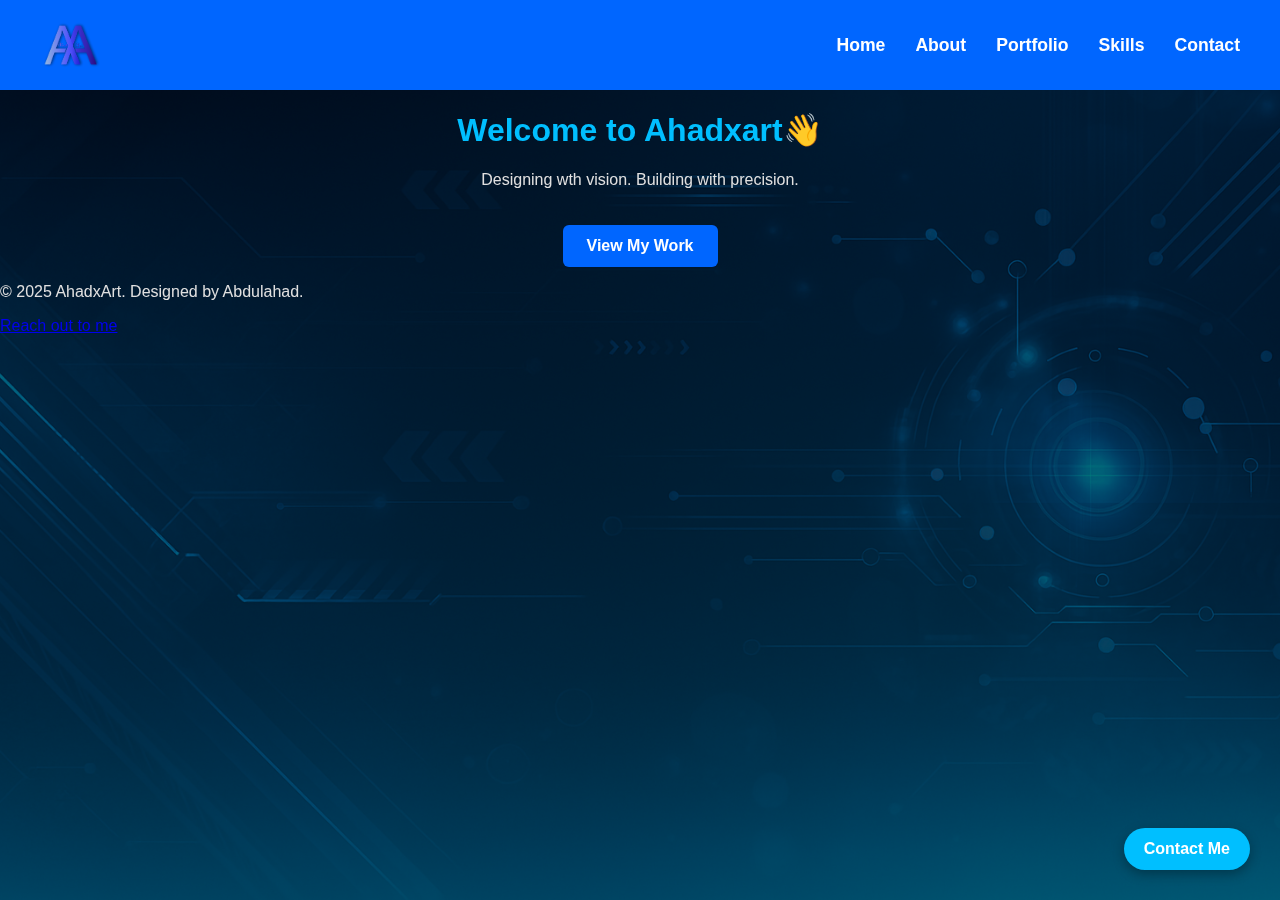
<file: index.html>
<!DOCTYPE html>
<html lang="en">
<head>
    <meta charset="UTF-8">
    <meta name="viewport" content="width=device-width, initial-scale=1.0">
    <title>Ahadxart</title>
    <link rel="stylesheet" href="style.css">
</head>
<body>
    <img src="backgroung.png"class="bg-img" alt="Background"> 
    <div class="overlay"></div>

    <header>
        <img src="kk.png" alt="Ahadxart logo" class="logo">
        <nav  >
            <ul class="nav-link">
                <li><a href="index.html">Home</a></li>
                <li><a href="about.html">About</a></li>
                <li><a href="portfolio.html">Portfolio</a></li>
                <li><a href="skills.html">Skills</a></li>
                <li><a href="contact.html">Contact</a></li>
            </ul>
        </nav>
    </header>
    <main>
        <section class="hero">
            <h1>Welcome to Ahadxart👋</h1>
            <p>Designing wth vision. Building with precision.</p>
            <a href="./portfolio.html" class="cta-button">View My Work</a>
        </section>
    </main>
    <a href="contact.html" class="contact-float">Contact Me</a>

   <footer>
  <p>&copy; 2025 AhadxArt. Designed by Abdulahad.</p>
  <p><a href="contact.html" class="footer-contact">Reach out to me</a></p>
</footer>
</body>
</html>
</file>
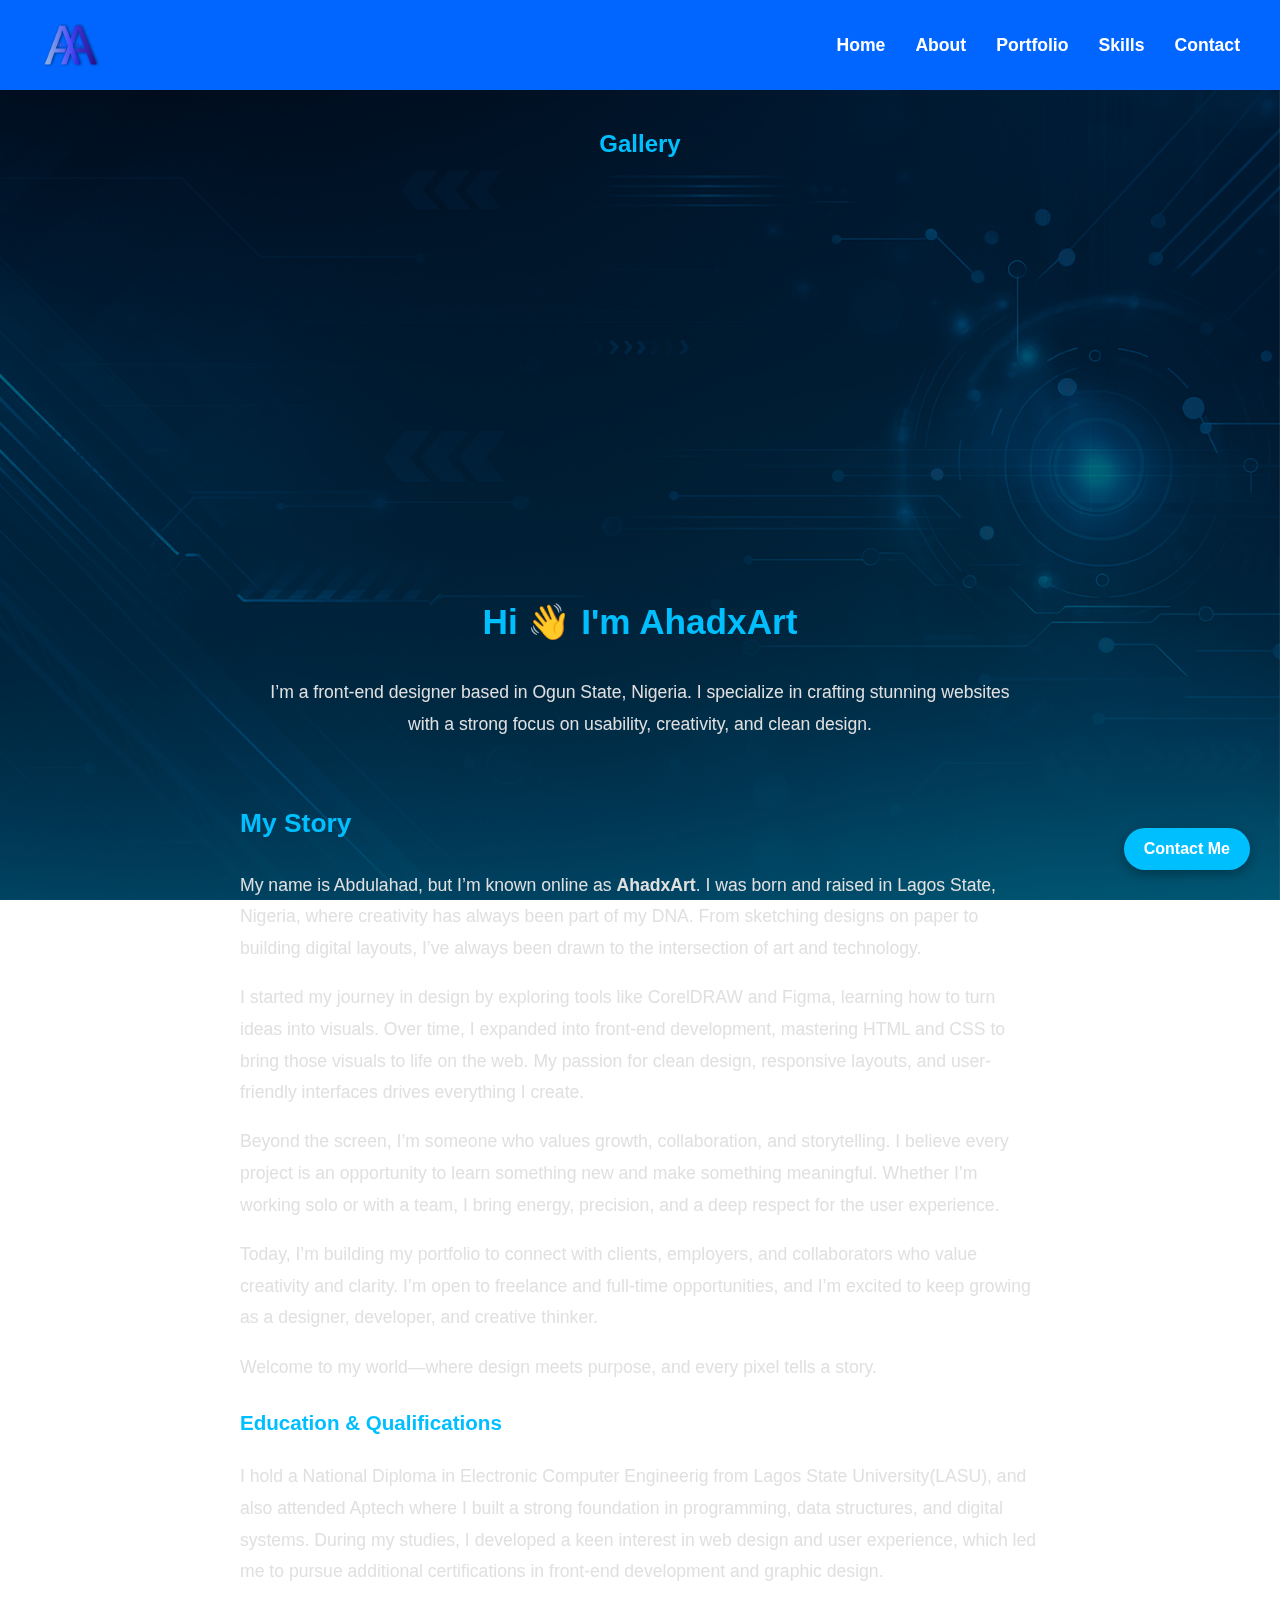
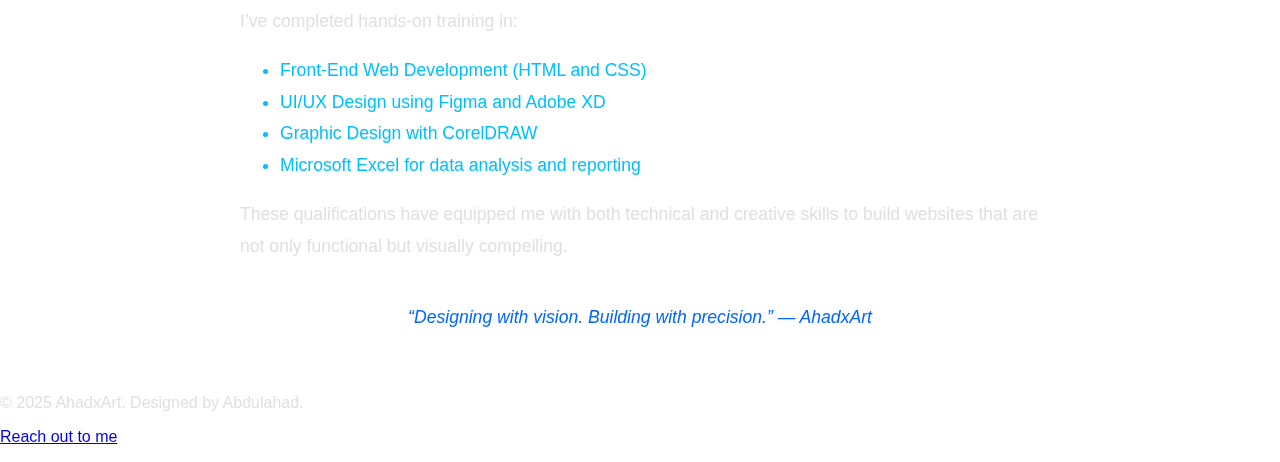
<file: about.html>
<!DOCTYPE html>
<html lang="en">
<head>
  <meta charset="UTF-8">
  <title>About Me - AhadxArt</title>
  <link rel="stylesheet" href="style.css">
  
</head>
<body>
  <img src="backgroung.png"class="bg-img" alt="Background">
    <div class="overlay"></div>

    <header>
        <img src="kk.png" alt="Ahadxart logo" class="logo">
        <nav>
            <ul class="nav-link">
                <li><a href="index.html">Home</a></li>
                <li><a href="about.html">About</a></li>
                <li><a href="portfolio.html">Portfolio</a></li>
                <li><a href="skills.html">Skills</a></li>
                <li><a href="contact.html">Contact</a></li>
            </ul>
        </nav>
    </header>

  <main>
    <section class="slideshow">
      <h2>Gallery</h2>
      <div class="slide-container"> 
        <img src="IMG-20250925-WA0005.jpg" class="slide" alt="AKOBADA 2">
        <img src="IMG-20250925-WA0004.jpg" class="slide" alt="AKOBADA 3">
        <img src="IMG-20250925-WA0003.jpg" alt="AKOBADA" class="slide">
      </div>
    </section>


    <section class="bio-section"> 
        <section class="about-section">
      <h1>Hi 👋 I'm AhadxArt</h1>
      
      <p>
        I’m a front-end designer based in Ogun State, Nigeria. I specialize in crafting stunning websites with a strong focus on usability, creativity, and clean design.
      </p>
    </section>
        
  <h2>My Story</h2>
  <p>
    My name is Abdulahad, but I’m known online as <strong>AhadxArt</strong>. I was born and raised in Lagos State, Nigeria, where creativity has always been part of my DNA. From sketching designs on paper to building digital layouts, I’ve always been drawn to the intersection of art and technology.
  </p>

  <p>
    I started my journey in design by exploring tools like CorelDRAW and Figma, learning how to turn ideas into visuals. Over time, I expanded into front-end development, mastering HTML and CSS to bring those visuals to life on the web. My passion for clean design, responsive layouts, and user-friendly interfaces drives everything I create.
  </p>

  <p>
    Beyond the screen, I’m someone who values growth, collaboration, and storytelling. I believe every project is an opportunity to learn something new and make something meaningful. Whether I’m working solo or with a team, I bring energy, precision, and a deep respect for the user experience.
  </p>

  <p>
    Today, I’m building my portfolio to connect with clients, employers, and collaborators who value creativity and clarity. I’m open to freelance and full-time opportunities, and I’m excited to keep growing as a designer, developer, and creative thinker.
  </p>

  <p>
    Welcome to my world—where design meets purpose, and every pixel tells a story.
  </p>
    <h3>Education & Qualifications</h3>
  <p>
    I hold a National Diploma in Electronic Computer Engineerig from Lagos State University(LASU), and also attended Aptech where I built a strong foundation in programming, data structures, and digital systems. During my studies, I developed a keen interest in web design and user experience, which led me to pursue additional certifications in front-end development and graphic design.
  </p>

  <p>
    I’ve completed hands-on training in:
    <ul>
      <li>Front-End Web Development (HTML and CSS)</li>
      <li>UI/UX Design using Figma and Adobe XD</li>
      <li>Graphic Design with CorelDRAW</li>
      <li>Microsoft Excel for data analysis and reporting</li>
    </ul>
  </p>

  <p>
    These qualifications have equipped me with both technical and creative skills to build websites that are not only functional but visually compelling.
  </p>
  <blockquote class="signature">
  “Designing with vision. Building with precision.” — AhadxArt
</blockquote>
</section>
  </main>
  <a href="contact.html" class="contact-float">Contact Me</a>

  <footer>
  <p>&copy; 2025 AhadxArt. Designed by Abdulahad.</p>
  <p><a href="contact.html" class="footer-contact">Reach out to me</a></p>
</footer>
   <script>
    const slides = document.querySelectorAll('.slide');
    let current = 0;

    setInterval(() => {
      slides[current].classList.remove('active');
      current = (current + 1) % slides.length;
      slides[current].classList.add('active');
    }, 3000);
  </script>

</body>
</html>
</file>
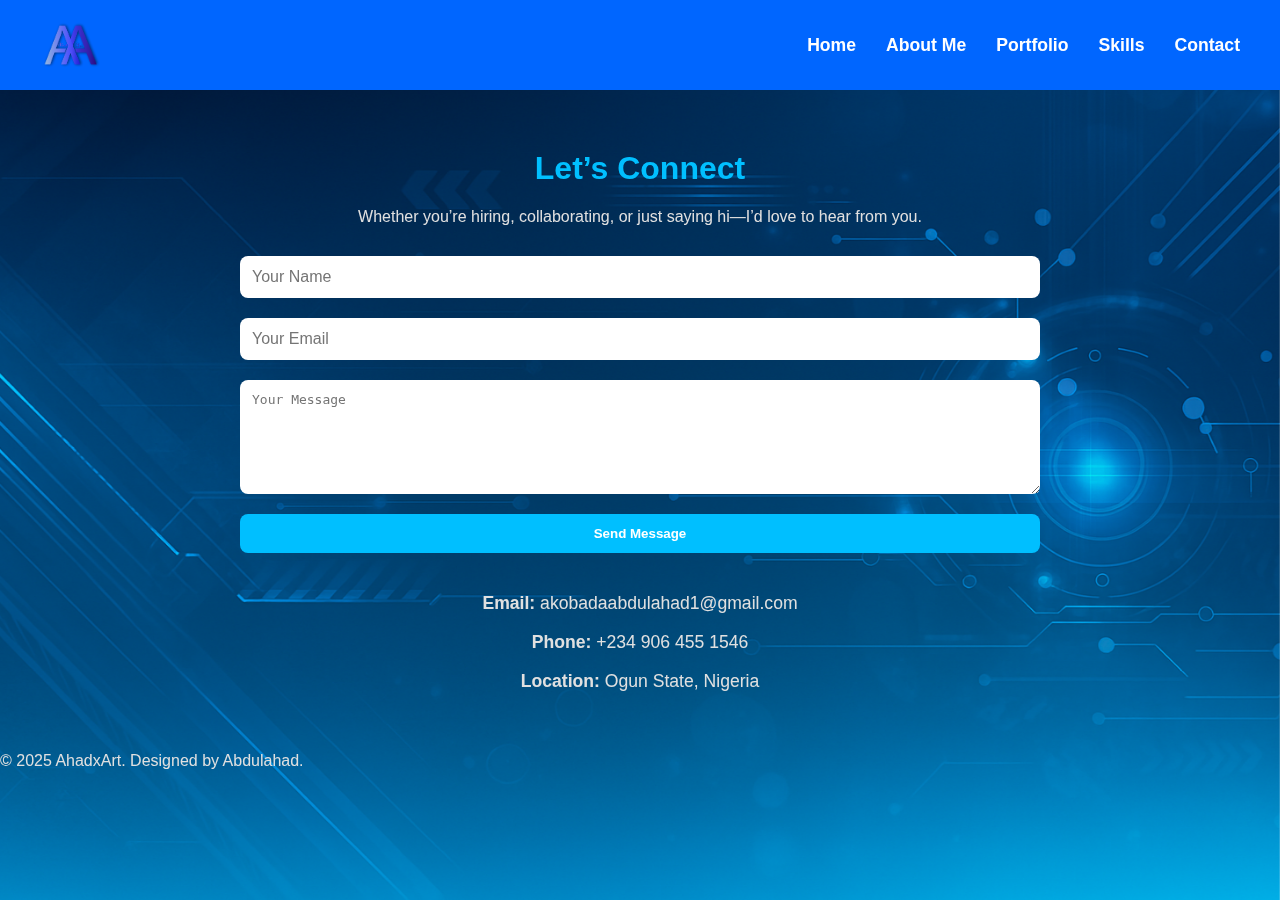
<file: contact.html>
<!DOCTYPE html>
<html lang="en">
<head>
  <meta charset="UTF-8">
  <title>Contact - AhadxArt</title>
  <link rel="stylesheet" href="./style.css">
</head>
<body>
  <img src="backgroung.png"class="bg-img" alt="Background">
  <header>
    <img src="kk.png" alt="AhadxArt Logo" class="logo">
    <nav>
      <ul class="nav-link">
        <li><a href="index.html">Home</a></li>
        <li><a href="about.html">About Me</a></li>
        <li><a href="portfolio.html">Portfolio</a></li>
        <li><a href="skills.html">Skills</a></li>
        <li><a href="contact.html">Contact</a></li>
      </ul>
    </nav>
  </header>

  <main>
    <section class="contact-section">
      <h1>Let’s Connect</h1>
      <p>Whether you’re hiring, collaborating, or just saying hi—I’d love to hear from you.</p>

      <form class="contact-form" action="https://formspree.io/f/xnngoynb"
  method="POST">
  <input type="text" name="name" placeholder="Your Name" required>
  <input type="email" name="email" placeholder="Your Email" required>
  <textarea name="message" rows="6" placeholder="Your Message" required></textarea>
  <button type="submit">Send Message</button>
</form>



      <div class="contact-info">
        <p><strong>Email:</strong> akobadaabdulahad1@gmail.com</p>
        <p><strong>Phone:</strong> +234 906 455 1546</p>
        <p><strong>Location:</strong> Ogun State, Nigeria</p>
      </div>
    </section>
  </main>

  <footer>
    <p>&copy; 2025 AhadxArt. Designed by Abdulahad.</p>
  </footer>
</body>
</html>
</file>
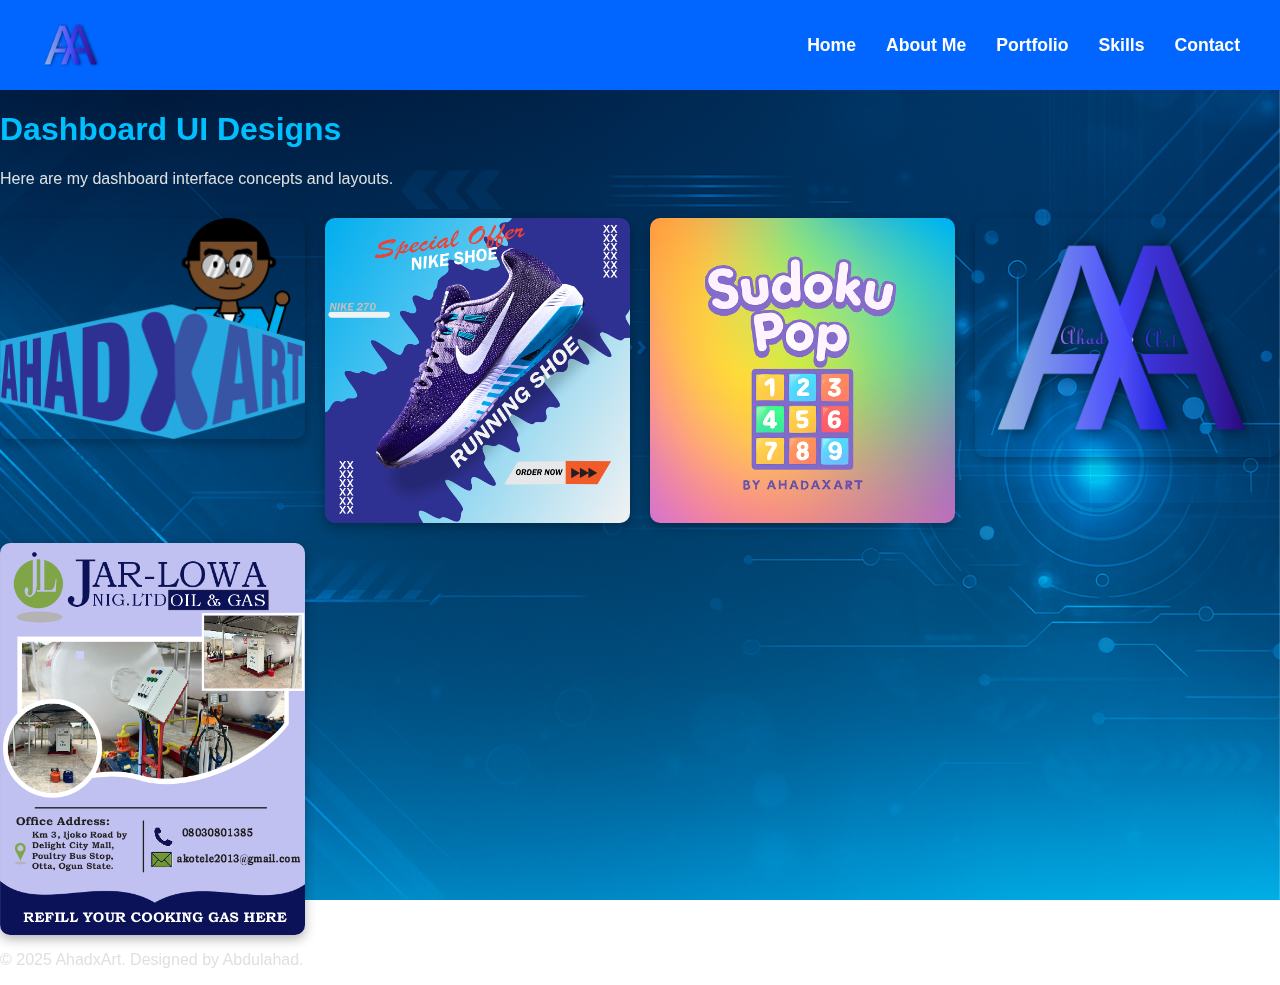
<file: dasboard.html>
<!DOCTYPE html>
<html lang="en">
<head>
  <meta charset="UTF-8">
  <title>Dashboard UI - AhadxArt</title>
  <link rel="stylesheet" href="style.css">
</head>
<body>
      <img src="backgroung.png"class="bg-img" alt="Background">
  <header>
    <img src="kk.png" alt="AhadxArt Logo" class="logo">
    
    <nav id="nav">
      <ul class="nav-link">
        <li><a href="index.html">Home</a></li>
        <li><a href="about.html">About Me</a></li>
        <li><a href="portfolio.html">Portfolio</a></li>
        <li><a href="skills.html">Skills</a></li>
        <li><a href="contact.html">Contact</a></li>
      </ul>
    </nav>
  </header>

  <main>
    <section class="dashboard-gallery">
      <h1>Dashboard UI Designs</h1>
      <p>Here are my dashboard interface concepts and layouts.</p>

      <div class="gallery-grid">
        <img src="./LOGO Icon.png" alt="Dashboard Design 1">
        <img src="./shoe.png" alt="Dashboard Design 2">
        <img src="./logo2.png" alt="Dashboard Design 3">
        <img src="./kk.png" alt="Dashboard Design 3">
        <img src="./screenshot_2025-07-18_130849.png" alt="Dashboard Design 3">
        <!-- Add more images as needed -->
      </div>
    </section>
  </main>

  <footer>
    <p>&copy; 2025 AhadxArt. Designed by Abdulahad.</p>
  </footer>

  <script>
    const toggle = document.getElementById('menu-toggle');
    const nav = document.getElementById('nav');
    toggle.addEventListener('click', () => {
      nav.classList.toggle('active');
    });
  </script>
</body>
</html>
</file>
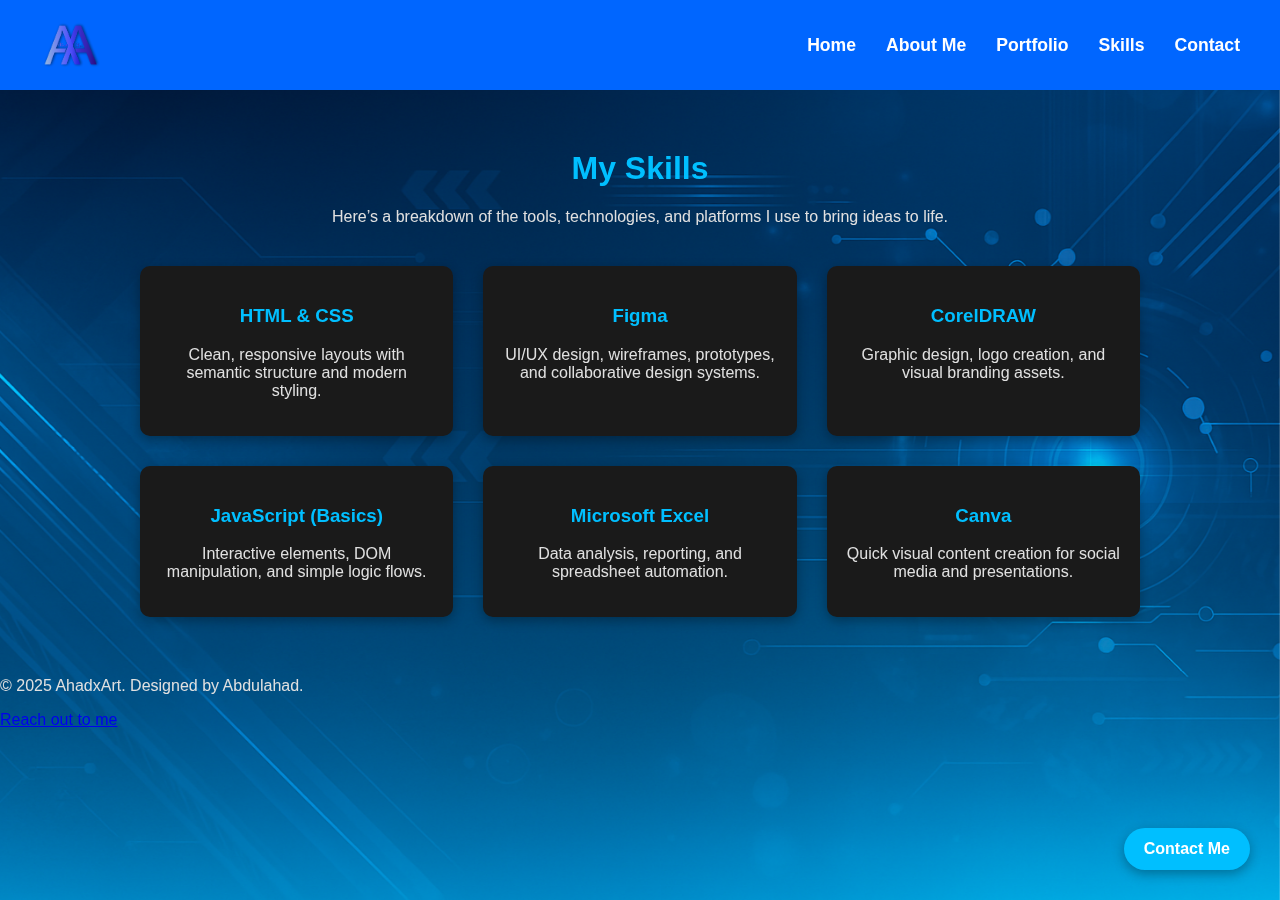
<file: skills.html>
<!DOCTYPE html>
<html lang="en">
<head>
  <meta charset="UTF-8">
  <title>Skills - AhadxArt</title>
  <link rel="stylesheet" href="./style.css">
</head>
<body>
  <img src="backgroung.png"class="bg-img" alt="Background">
 
  <header>
    <img src="kk.png" alt="AhadxArt Logo" class="logo">
    <nav>
      <ul class="nav-link">
        <li><a href="index.html">Home</a></li>
        <li><a href="about.html">About Me</a></li>
        <li><a href="portfolio.html">Portfolio</a></li>
        <li><a href="skills.html">Skills</a></li>
        <li><a href="contact.html">Contact</a></li>
      </ul>
    </nav>
  </header>

  <main>
    <section class="skills-section">
      <h1>My Skills</h1>
      <p>Here’s a breakdown of the tools, technologies, and platforms I use to bring ideas to life.</p>

      <div class="skills-grid">
        <div class="skill-card">
          <h3>HTML & CSS</h3>
          <p>Clean, responsive layouts with semantic structure and modern styling.</p>
        </div>

        <div class="skill-card">
          <h3>Figma</h3>
          <p>UI/UX design, wireframes, prototypes, and collaborative design systems.</p>
        </div>

        <div class="skill-card">
          <h3>CorelDRAW</h3>
          <p>Graphic design, logo creation, and visual branding assets.</p>
        </div>

        <div class="skill-card">
          <h3>JavaScript (Basics)</h3>
          <p>Interactive elements, DOM manipulation, and simple logic flows.</p>
        </div>

        <div class="skill-card">
          <h3>Microsoft Excel</h3>
          <p>Data analysis, reporting, and spreadsheet automation.</p>
        </div>

        <div class="skill-card">
          <h3>Canva</h3>
          <p>Quick visual content creation for social media and presentations.</p>
        </div>
      </div>
    </section>
  </main>
  <a href="contact.html" class="contact-float">Contact Me</a>

  <footer>
  <p>&copy; 2025 AhadxArt. Designed by Abdulahad.</p>
  <p><a href="contact.html" class="footer-contact">Reach out to me</a></p>
</footer>
</body>
</html>
</file>
<file: style.css>
body{
    margin: 0;
    font-family: 'Segoe UI', Tahoma, Geneva, Verdana, sans-serif;
  background-size: cover;
  background-position: center;
  background-repeat: no-repeat;
  background-attachment: fixed;
  color: white;
}

header{
    display: flex;
    justify-content: space-between;
    align-items: center;
    padding: 20px 40px;
    background-color: #0066ff;
    color: white;
    
}
.logo{
    height: 50px;
}
.nav-link{
    list-style: none;
    width: 100%;
    display: flex;
    gap: 30px;
    margin: 0;
    padding: 0;
}
.nav-link a{
    color: white;
    text-decoration: none;
    display: flex;
    font-weight: bold;
    font-size: 1.1em;
  transition: color 0.3s ease;
}
.hero{
    text-align: center;
    padding: 100p 20px;
}
.cta-button{
    display: inline-block;
    padding: 12px 24px;
    background-color: #0066ff;
    color: white;
    text-decoration: none;
    border-radius: 6px;
    font-weight: bold;
    margin-top: 20px;
}
.bio-section {
  max-width: 800px;
  margin: 60px auto;
  padding: 0 20px;
  line-height: 1.8;
  font-size: 1.1em;
  color: #333;
}
.signature {
  font-style: italic;
  text-align: center;
  margin-top: 40px;
  color: #0066ff;
}
.about-section {
  max-width: 800px;
  margin: 60px auto;
  padding: 0 20px;
  text-align: center;
}

.profile-pic {
  width: 180px;
  height: auto;
  border-radius: 50%;
  box-shadow: 0 4px 12px rgba(0, 0, 0, 0.3);
  margin: 20px 0;
}

.slideshow {
  max-width: 400px;
  margin: 40px auto;
  text-align: center;
  height: 400px;
}

.slide-container {
  position: relative;
  overflow: hidden;
  border-radius: 10px;
  box-shadow: 0 4px 12px rgba(0, 0, 0, 0.3);
}

.slide {
width: 100%;
  height: 400px; /* or any fixed height you prefer */
  object-fit: cover;
  display: none;
  transition: opacity 1s ease-in-out;

}

.slide.active {
  display: block;
}

.overlay {
  position: fixed;
  top: 0;
  left: 0;
  width: 100%;
  height: 100%;
  background: rgba(0, 0, 0, 0.5); /* adjust opacity */
  z-index: -1;
}
h1, h2, h3, ul {
  color: #00bfff;
}

p {
  color: #e0e0e0;
}
.portfolio-section {
  max-width: 1000px;
  margin: 60px auto;
  padding: 0 20px;
  text-align: center;
}

.project-grid {
  display: grid;
  grid-template-columns: repeat(auto-fit, minmax(280px, 1fr));
  gap: 30px;
  margin-top: 40px;
}

.project-card {
  background-color: #1a1a1a;
  padding: 20px;
  border-radius: 10px;
  box-shadow: 0 4px 12px rgba(0, 0, 0, 0.3);
  color: white;
}

.project-card img {
  width: 100%;
  border-radius: 8px;
  margin-bottom: 15px;
}

.project-button {
  display: inline-block;
  padding: 10px 20px;
  background-color: #00bfff;
  color: white;
  text-decoration: none;
  border-radius: 6px;
  font-weight: bold;
  margin-top: 10px;
}

.project-button:hover {
  background-color: #0066ff;
}
.project-card img {
  width: 100%;
  border-radius: 8px;
  margin-bottom: 15px;
  transition: transform 0.4s ease;
}

.project-card img:hover {
  transform: scale(1.05);
}
.project-card img:hover {
  transform: scale(1.05);
  box-shadow: 0 0 20px rgba(0, 191, 255, 0.6);
}
.skills-section {
  max-width: 1000px;
  margin: 60px auto;
  padding: 0 20px;
  text-align: center;
}

.skills-grid {
  display: grid;
  grid-template-columns: repeat(auto-fit, minmax(250px, 1fr));
  gap: 30px;
  margin-top: 40px;
}

.skill-card {
  background-color: #1a1a1a;
  padding: 20px;
  border-radius: 10px;
  box-shadow: 0 4px 12px rgba(0, 0, 0, 0.3);
  color: white;
  transition: transform 0.3s ease;
}

.skill-card:hover {
  transform: scale(1.05);
}
.contact-section {
  max-width: 800px;
  margin: 60px auto;
  padding: 0 20px;
  text-align: center;
}

.contact-form {
  display: flex;
  flex-direction: column;
  gap: 20px;
  margin-top: 30px;
}

.contact-form input,
.contact-form textarea {
  padding: 12px;
  border: none;
  border-radius: 8px;
  font-size: 1em;
}

.contact-form button {
  padding: 12px;
  background-color: #00bfff;
  color: white;
  border: none;
  border-radius: 8px;
  font-weight: bold;
  cursor: pointer;
  transition: background-color 0.3s ease;
}

.contact-form button:hover {
  background-color: #0066ff;
}

.contact-info {
  margin-top: 40px;
  font-size: 1.1em;
  color: #e0e0e0;
}
.contact-float {
  position: fixed;
  bottom: 30px;
  right: 30px;
  background-color: #00bfff;
  color: white;
  padding: 12px 20px;
  border-radius: 50px;
  font-weight: bold;
  text-decoration: none;
  box-shadow: 0 4px 12px rgba(0, 0, 0, 0.3);
  transition: background-color 0.3s ease;
  z-index: 1000;
}

.contact-float:hover {
  background-color: #0066ff;
}
.nav-links li a {
  color: #00bfff;
  text-decoration: none;
  font-weight: bold;
  font-size: 1.1em;
  transition: color 0.3s ease;
}

.nav-links li a:hover {
  color: #ffffff;
}

.nav-links a:hover {
  color: #ffffff;
}
nav {
  display: flex;
  justify-content: flex-end;
}
.bg-img{
  position: fixed;
  top: 0; left: 0;
  width: 100%;
  height: 100%;
  object-fit: cover;
  z-index: -1;
}
.figma-gallery {
  text-align: center;
  padding: 40px 20px;
}

.gallery-grid {
  display: grid;
  grid-template-columns: repeat(4, 1fr);
  gap: 20px;
  margin-top: 30px;
}

.gallery-grid img {
  width: 100%;
  border-radius: 10px;
  object-fit: contain;
  height: auto;
  box-shadow: 0 4px 12px rgba(0,0,0,0.3);
  transition: transform 0.3s ease;
}

.gallery-grid img:hover {
  transform: scale(1.05);
}@media (max-width: 1024px) {
  .gallery-grid {
    grid-template-columns: repeat(2, 1fr);
  }
}

@media (max-width: 600px) {
  .gallery-grid {
    grid-template-columns: 1fr;
  }
}
</file>
